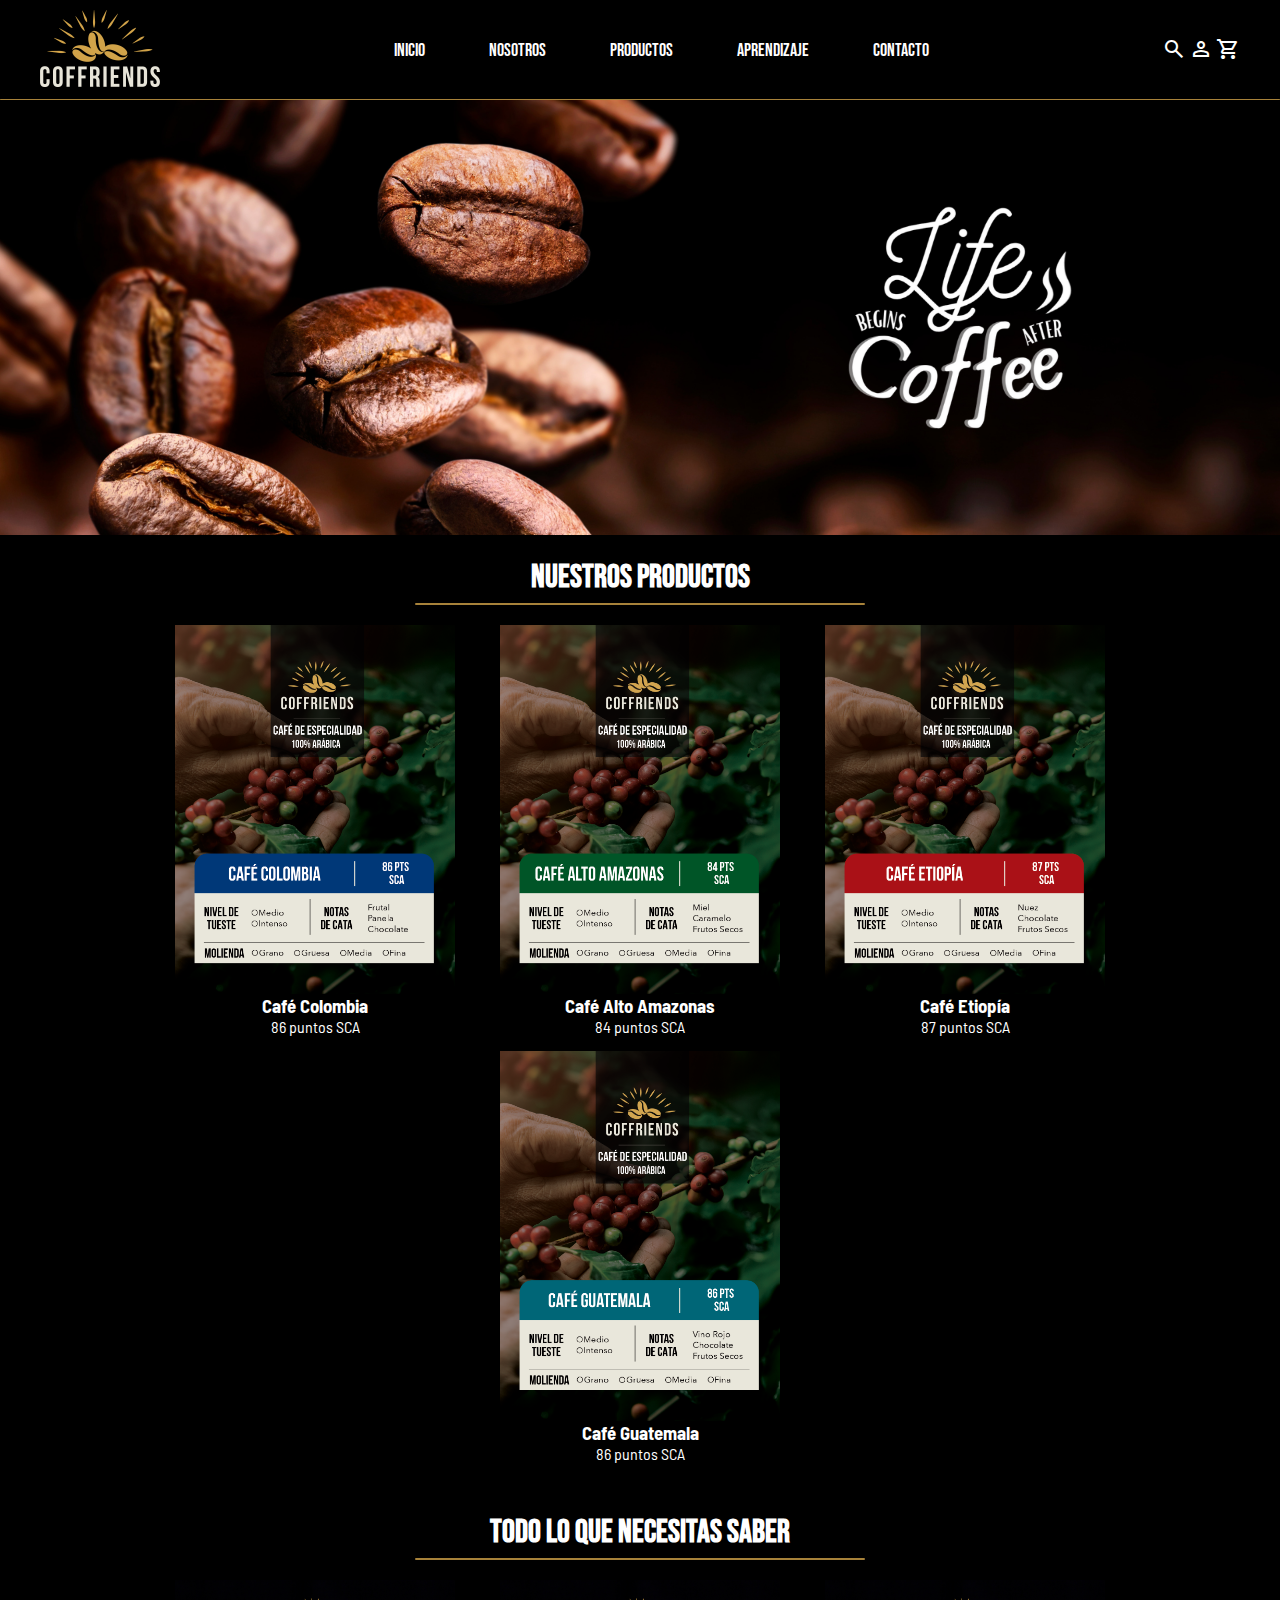
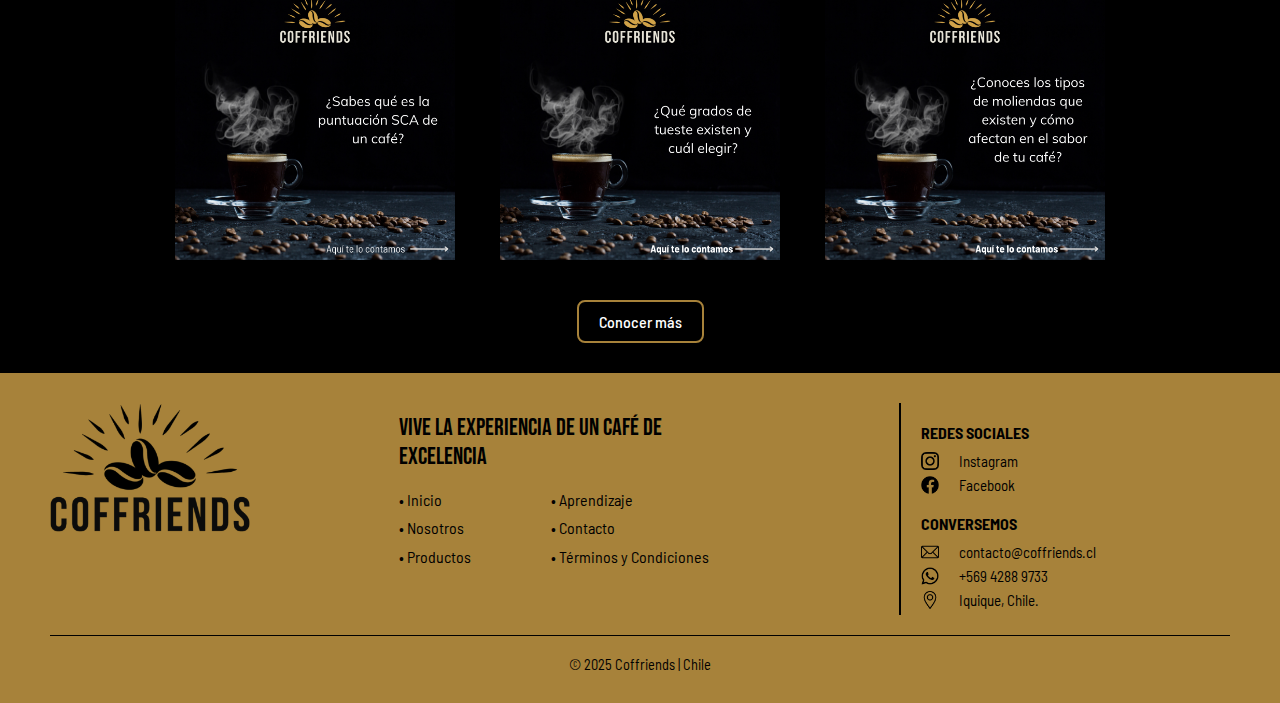
<file: index.html>
<!DOCTYPE html>
<html lang="es">
  <head>
    <meta charset="UTF-8" />
    <meta name="viewport" content="width=device-width, initial-scale=1.0" />
    <meta name="keywords" content="cafe, cafe de especialidad" />
    <title>Coffriends</title>
    <meta
      name="description"
      content="Amantes de compartir buenos momentos con amigos y un buen café"
    />
    <link rel="shortcut icon" href="icons/Coffriends.ico" type="image/x-icon" />
    <link rel="stylesheet" href="css/style.css" />
    <link rel="preconnect" href="https://fonts.googleapis.com" />
    <link rel="preconnect" href="https://fonts.gstatic.com" crossorigin />
    <link
      rel="stylesheet"
      href="https://fonts.googleapis.com/css2?family=Material+Symbols+Outlined"
    />
    <link
      href="https://fonts.googleapis.com/css2?family=Barlow+Semi+Condensed:ital,wght@0,100;0,200;0,300;0,400;0,500;0,600;0,700;0,800;0,900;1,100;1,200;1,300;1,400;1,500;1,600;1,700;1,800;1,900&family=Bebas+Neue&display=swap"
      rel="stylesheet"
    />
  </head>
  <body>
    <header id="header-coffriends">
      <div class="logo_coffriends">
        <a href="index.html"
          ><img src="images/logo_coffriends.png" alt="logo_coffriends"
        /></a>
      </div>
      <nav class="menu">
        <ul>
          <li><a href="index.html">Inicio</a></li>
          <li><a href="pages/nosotros.html">Nosotros</a></li>
          <li><a href="pages/productos.html">Productos</a></li>
          <li><a href="pages/aprendizaje.html">Aprendizaje</a></li>
          <li><a href="pages/contacto.html">Contacto</a></li>
        </ul>
      </nav>
      <button class="menu-toggle" aria-label="Abrir menú">
        <span class="material-symbols-outlined">menu</span>
      </button>
      <div class="icons">
        <span class="material-symbols-outlined"> search </span>
        <span class="material-symbols-outlined"> person </span>
        <span class="material-symbols-outlined">shopping_cart</span>
      </div>
    </header>
    <main>
      <section class="img_home">
        <img src="images/img_home.png" alt="img_home" />
      </section>
      <section class="nuestros_productos_home">
        <h2>NUESTROS PRODUCTOS</h2>
        <section class="productos_home">
          <div class="cafe_colombia">
            <!--FALTA REDIRECCIONAR A SECCION DE CADA PRODUCTO-->
            <img src="images/cafe_colombia.png" alt="Etiqueta_cafe_colombia" />
            <h3>Café Colombia</h3>
            <p>86 puntos SCA</p>
          </div>
          <div class="cafe_alto_amazonas">
            <!--FALTA REDIRECCIONAR A SECCION DE CADA PRODUCTO-->
            <img
              src="images/Cafe_alto_amazonas.png"
              alt="Etiqueta_cafe_alto_amazonas"
            />
            <h3>Café Alto Amazonas</h3>
            <p>84 puntos SCA</p>
          </div>
          <div class="cafe_etiopia">
            <!--FALTA REDIRECCIONAR A SECCION DE CADA PRODUCTO-->
            <img src="images/cafe_etiopia.png" alt="Etiqueta_cafe_etiopia" />
            <h3>Café Etiopía</h3>
            <p>87 puntos SCA</p>
          </div>
          <div class="cafe_guatemala">
            <!--FALTA REDIRECCIONAR A SECCION DE CADA PRODUCTO-->
            <img
              src="images/cafe_guatemala.png"
              alt="Etiqueta_cafe_guatemala"
            />
            <h3>Café Guatemala</h3>
            <p>86 puntos SCA</p>
          </div>
        </section>
      </section>
      <section class="aprendizaje_home">
        <h2>TODO LO QUE NECESITAS SABER</h2>
        <section class="blogs">
          <div class="puntuacion_SCA_home">
            <!--FALTA REDIRECCIONAR A SECCION DE CADA BLOG-->
            <img
              src="images/caratula_puntuacion_SCA.png"
              alt="caratula_puntuacion_SCA"
            />
          </div>
          <div class="grados_tueste_home">
            <!--FALTA REDIRECCIONAR A SECCION DE CADA BLOG-->
            <img
              src="images/caratula_grados_tueste.png"
              alt="caratula_grados_tueste"
            />
          </div>
          <div class="tipos_molienda_home">
            <!--FALTA REDIRECCIONAR A SECCION DE CADA BLOG-->
            <img
              src="images/caratula_tipos_molienda.png"
              alt="tipos_molienda"
            />
          </div>
        </section>
        <div class="contenedor-boton">
          <a class="boton" href="pages/aprendizaje.html">Conocer más</a>
        </div>
      </section>
    </main>
    <footer class="footer">
      <div class="footer-contenido">
        <!-- Logo y lema -->
        <div class="footer-seccion">
          <img
            src="images/logo_black_coffriends.png"
            alt="logo_black_coffriends"
            class="footer-logo"
          />
        </div>
        <!-- Navegación -->
        <div class="footer-seccion footer-nav">
          <p class="footer-lema">
            VIVE LA EXPERIENCIA DE UN CAFÉ DE EXCELENCIA
          </p>
          <div class="footer-links-doble">
            <ul>
              <li><a href="index.html">• Inicio</a></li>
              <li><a href="pages/nosotros.html">• Nosotros</a></li>
              <li><a href="pages/productos.html">• Productos</a></li>
            </ul>
            <ul>
              <li><a href="pages/aprendizaje.html">• Aprendizaje</a></li>
              <li><a href="pages/contacto.html">• Contacto</a></li>
              <li>• Términos y Condiciones</li>
            </ul>
          </div>
        </div>
        <!-- Redes sociales y contacto -->
        <div class="footer-seccion footer-contacto">
          <p class="footer-titulos">REDES SOCIALES</p>
          <p class="icono-linea">
            <a
              href="https://www.instagram.com/coffriends_cl"
              target="_blank"
              rel="noopener noreferrer"
            >
              <img src="icons/instagram-icon.png" class="icono" />Instagram
            </a>
          </p>
          <p class="icono-linea">
            <a
              href="https://www.facebook.com/coffrindscl"
              target="_blank"
              rel="noopener noreferrer"
            >
              <img src="icons/facebook-icon.png" class="icono" />Facebook
            </a>
          </p>

          <p class="footer-titulos">CONVERSEMOS</p>
          <p class="icono-linea">
            <a href="mailto:contacto@coffriends.cl">
              <img src="icons/email-icon.png" class="icono" />
              contacto@coffriends.cl
            </a>
          </p>
          <p class="icono-linea">
            <a
              href="https://wa.me/56942889733"
              target="_blank"
              rel="noopener noreferrer"
            >
              <img src="icons/whatsapp-icon.png" class="icono" />+569 4288 9733
            </a>
          </p>

          <p class="icono-linea">
            <a
              href="https://www.google.com/maps/place/Iquique,+Tarapacá,+Chile"
              target="_blank"
              rel="noopener noreferrer"
            >
              <img src="icons/location-icon.png" class="icono" />Iquique, Chile.
            </a>
          </p>
        </div>
      </div>
      <div class="footer-propiedad">© 2025 Coffriends | Chile</div>
    </footer>
    <script>
      const toggleBtn = document.querySelector(".menu-toggle");
      const menu = document.querySelector(".menu ul");

      toggleBtn.addEventListener("click", () => {
        menu.classList.toggle("show");
      });
    </script>
  </body>
</html>
</file>
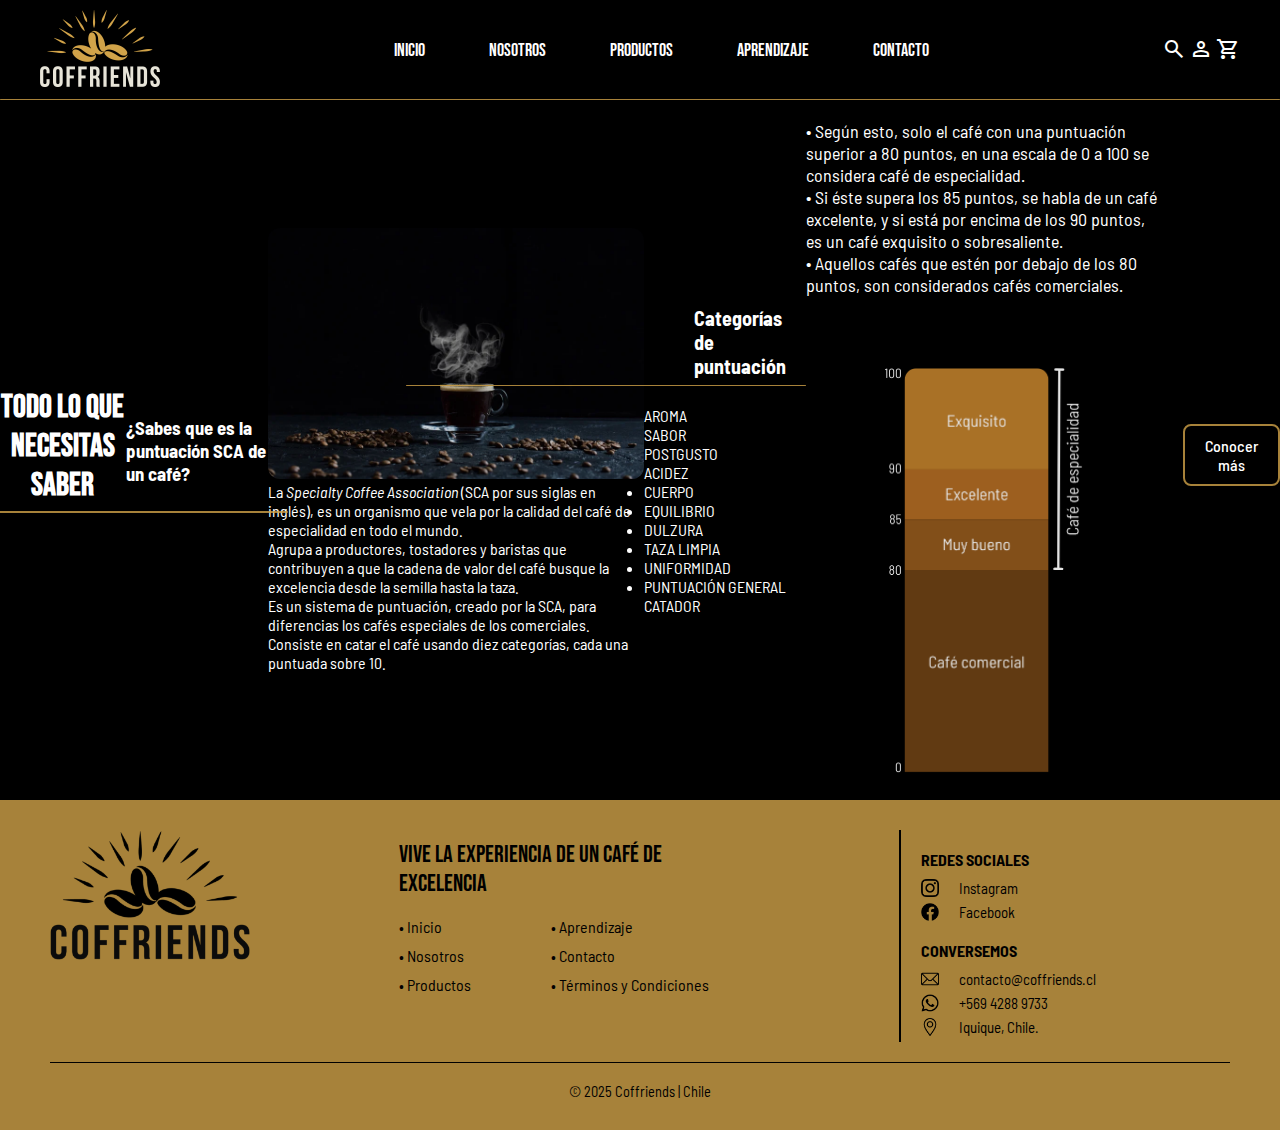
<file: pages/aprendizaje.html>
<!DOCTYPE html>
<html lang="es">
  <head>
    <meta charset="UTF-8" />
    <meta name="viewport" content="width=device-width, initial-scale=1.0" />
    <meta name="keywords" content="cafe, cafe de especialidad" />
    <title>Coffriends</title>
    <meta
      name="description"
      content="Amantes de compartir buenos momentos con amigos y un buen café"
    />
    <link
      rel="shortcut icon"
      href="../icons/Coffriends.ico"
      type="image/x-icon"
    />
    <link rel="stylesheet" href="../css/style.css" />
    <link rel="preconnect" href="https://fonts.googleapis.com" />
    <link rel="preconnect" href="https://fonts.gstatic.com" crossorigin />
    <link
      rel="stylesheet"
      href="https://fonts.googleapis.com/css2?family=Material+Symbols+Outlined"
    />
    <link
      href="https://fonts.googleapis.com/css2?family=Barlow+Semi+Condensed:ital,wght@0,100;0,200;0,300;0,400;0,500;0,600;0,700;0,800;0,900;1,100;1,200;1,300;1,400;1,500;1,600;1,700;1,800;1,900&family=Bebas+Neue&display=swap"
      rel="stylesheet"
    />
  </head>
  <body>
    <header id="header-coffriends">
      <div class="logo_coffriends">
        <a href="../index.html"
          ><img src="../images/logo_coffriends.png" alt="logo_coffriends"
        /></a>
      </div>
      <nav class="menu">
        <ul>
          <li><a href="../index.html">Inicio</a></li>
          <li><a href="../pages/nosotros.html">Nosotros</a></li>
          <li><a href="../pages/productos.html">Productos</a></li>
          <li><a href="../pages/aprendizaje.html">Aprendizaje</a></li>
          <li><a href="../pages/contacto.html">Contacto</a></li>
        </ul>
      </nav>
      <button class="menu-toggle" aria-label="Abrir menú">
        <span class="material-symbols-outlined">menu</span>
      </button>
      <div class="icons">
        <span class="material-symbols-outlined"> search </span>
        <span class="material-symbols-outlined"> person </span>
        <span class="material-symbols-outlined">shopping_cart</span>
      </div>
    </header>
    <main>
      <section class="aprendizaje">
        <h2>TODO LO QUE NECESITAS SABER</h2>

        <h3>¿Sabes que es la puntuación SCA de un café?</h3>
        <div class="puntuacion_SCA">
          <img
            src="../images/fondo_aprendizaje.webp"
            alt="imagen_fondo_aprendizaje"
          />
          <p>
            La <em>Specialty Coffee Association</em> (SCA por sus siglas en
            inglés), es un organismo que vela por la calidad del café de
            especialidad en todo el mundo.<br />
            Agrupa a productores, tostadores y baristas que contribuyen a que la
            cadena de valor del café busque la excelencia desde la semilla hasta
            la taza.<br />
            Es un sistema de puntuación, creado por la SCA, para diferencias los
            cafés especiales de los comerciales.<br />
            Consiste en catar el café usando diez categorías, cada una puntuada
            sobre 10.<br />
          </p>
        </div>
        <div class="categorias_puntuacion">
          <h4>Categorías de puntuación</h4>
          <ul>
            <li>AROMA</li>
            <li>SABOR</li>
            <li>POSTGUSTO</li>
            <li>ACIDEZ</li>
            <li>CUERPO</li>
            <li>EQUILIBRIO</li>
            <li>DULZURA</li>
            <li>TAZA LIMPIA</li>
            <li>UNIFORMIDAD</li>
            <li>PUNTUACIÓN GENERAL CATADOR</li>
          </ul>
        </div>
        <div class="escala_SCA">
          <p>
            • Según esto, solo el café con una puntuación superior a 80 puntos,
            en una escala de 0 a 100 se considera café de especialidad.<br />
            • Si éste supera los 85 puntos, se habla de un café excelente, y si
            está por encima de los 90 puntos, es un café exquisito o
            sobresaliente.<br />
            • Aquellos cafés que estén por debajo de los 80 puntos, son
            considerados cafés comerciales.
          </p>
          <img src="../images/puntos_SCA.png" alt="eslaca_puntos_SCA" />
        </div>
        <a class="boton" href="../pages/aprendizaje.html">Conocer más</a>
      </section>
    </main>
    <footer class="footer">
      <div class="footer-contenido">
        <!-- Logo y lema -->
        <div class="footer-seccion">
          <img
            src="../images/logo_black_coffriends.png"
            alt="logo_black_coffriends"
            class="footer-logo"
          />
        </div>
        <!-- Navegación -->
        <div class="footer-seccion footer-nav">
          <p class="footer-lema">
            VIVE LA EXPERIENCIA DE UN CAFÉ DE EXCELENCIA
          </p>
          <div class="footer-links-doble">
            <ul>
              <li><a href="../index.html">• Inicio</a></li>
              <li><a href="../pages/nosotros.html">• Nosotros</a></li>
              <li><a href="../pages/productos.html">• Productos</a></li>
            </ul>
            <ul>
              <li><a href="../pages/aprendizaje.html">• Aprendizaje</a></li>
              <li><a href="../pages/contacto.html">• Contacto</a></li>
              <li>• Términos y Condiciones</li>
            </ul>
          </div>
        </div>
        <!-- Redes sociales y contacto -->
        <div class="footer-seccion footer-contacto">
          <p class="footer-titulos">REDES SOCIALES</p>
          <p class="icono-linea">
            <a
              href="https://www.instagram.com/coffriends_cl"
              target="_blank"
              rel="noopener noreferrer"
            >
              <img src="../icons/instagram-icon.png" class="icono" />Instagram
            </a>
          </p>
          <p class="icono-linea">
            <a
              href="https://www.facebook.com/coffrindscl"
              target="_blank"
              rel="noopener noreferrer"
            >
              <img src="../icons/facebook-icon.png" class="icono" />Facebook
            </a>
          </p>

          <p class="footer-titulos">CONVERSEMOS</p>
          <p class="icono-linea">
            <a href="mailto:contacto@coffriends.cl">
              <img src="../icons/email-icon.png" class="icono" />
              contacto@coffriends.cl
            </a>
          </p>
          <p class="icono-linea">
            <a
              href="https://wa.me/56942889733"
              target="_blank"
              rel="noopener noreferrer"
            >
              <img src="../icons/whatsapp-icon.png" class="icono" />+569 4288
              9733
            </a>
          </p>

          <p class="icono-linea">
            <a
              href="https://www.google.com/maps/place/Iquique,+Tarapacá,+Chile"
              target="_blank"
              rel="noopener noreferrer"
            >
              <img src="../icons/location-icon.png" class="icono" />Iquique,
              Chile.
            </a>
          </p>
        </div>
      </div>
      <div class="footer-propiedad">© 2025 Coffriends | Chile</div>
    </footer>
    <script>
      const toggleBtn = document.querySelector(".menu-toggle");
      const menu = document.querySelector(".menu ul");

      toggleBtn.addEventListener("click", () => {
        menu.classList.toggle("show");
      });
    </script>
  </body>
</html>
</file>
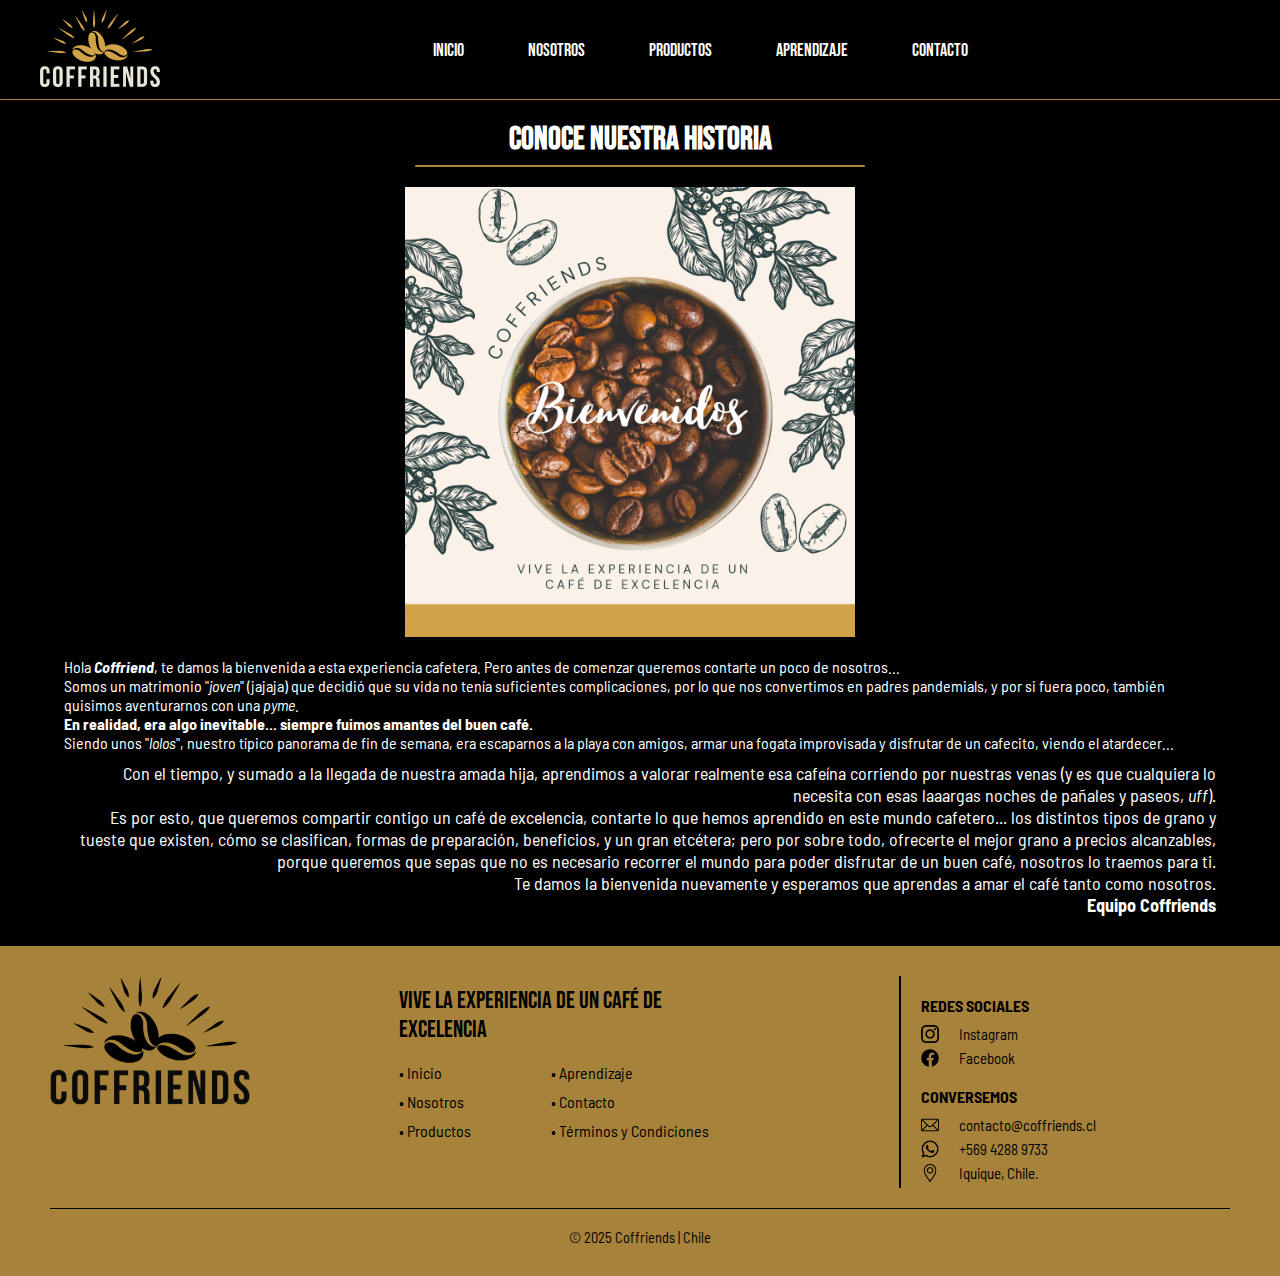
<file: pages/nosotros.html>
<!DOCTYPE html>
<html lang="es">
  <head>
    <meta charset="UTF-8" />
    <meta name="viewport" content="width=device-width, initial-scale=1.0" />
    <meta name="keywords" content="cafe, cafe de especialidad" />
    <title>Coffriends</title>
    <meta
      name="description"
      content="Amantes de compartir buenos momentos con amigos y un buen café"
    />
    <link rel="shortcut icon" href="../icons/Coffriends.ico" type="image/x-icon" />
    <link rel="stylesheet" href="../css/style.css" />
    <link rel="preconnect" href="https://fonts.googleapis.com" />
    <link rel="preconnect" href="https://fonts.gstatic.com" crossorigin />
    <link
      href="https://fonts.googleapis.com/css2?family=Barlow+Semi+Condensed:ital,wght@0,100;0,200;0,300;0,400;0,500;0,600;0,700;0,800;0,900;1,100;1,200;1,300;1,400;1,500;1,600;1,700;1,800;1,900&family=Bebas+Neue&display=swap"
      rel="stylesheet"
    />
  </head>
  <body>
    <header id="header-coffriends">
      <div class="logo_coffriends">
        <a href="../index.html"
          ><img src="../images/logo_coffriends.png" alt="logo_coffriends"
        /></a>
      </div>
      <nav class="menu">
        <ul>
          <li><a href="../index.html">Inicio</a></li>
          <li><a href="../pages/nosotros.html">Nosotros</a></li>
          <li><a href="../pages/productos.html">Productos</a></li>
          <li><a href="../pages/aprendizaje.html">Aprendizaje</a></li>
          <li><a href="../pages/contacto.html">Contacto</a></li>
        </ul>
      </nav>
      <div class="icons">
        <!--FALTA AGREGAR ICONOS-->
      </div>
    </header>
    <main>
      <section class="nosotros">
        <h2>CONOCE NUESTRA HISTORIA</h2>
        <section class="nosotros_p1">
          <img src="../images/Bienvenidos.png" alt="imagen_bienvenida" />
          <p>
            Hola <b><em>Coffriend</em></b
            >, te damos la bienvenida a esta experiencia cafetera. Pero antes de
            comenzar queremos contarte un poco de nosotros...<br />

            Somos un matrimonio "<em>joven</em>" (jajaja) que decidió que su
            vida no tenía suficientes complicaciones, por lo que nos convertimos
            en padres pandemials, y por si fuera poco, también quisimos
            aventurarnos con una <em>pyme</em>.<br />

            <b
              >En realidad, era algo inevitable... siempre fuimos amantes del
              buen café.</b
            ><br />

            Siendo unos "<em>lolos</em>", nuestro típico panorama de fin de
            semana, era escaparnos a la playa con amigos, armar una fogata
            improvisada y disfrutar de un cafecito, viendo el atardecer...
          </p>
        </section>
        <section class="nosotros_p2">
          <p>
            Con el tiempo, y sumado a la llegada de nuestra amada hija,
            aprendimos a valorar realmente esa cafeína corriendo por nuestras
            venas (y es que cualquiera lo necesita con esas laaargas noches de
            pañales y paseos,
            <em>uff</em>).<br />

            Es por esto, que queremos compartir contigo un café de excelencia,
            contarte lo que hemos aprendido en este mundo cafetero... los
            distintos tipos de grano y tueste que existen, cómo se clasifican,
            formas de preparación, beneficios, y un gran etcétera; pero por
            sobre todo, ofrecerte el mejor grano a precios alcanzables, porque
            queremos que sepas que no es necesario recorrer el mundo para poder
            disfrutar de un buen café, nosotros lo traemos para ti.<br />

            Te damos la bienvenida nuevamente y esperamos que aprendas a amar el
            café tanto como nosotros.
          </p>
          <section class="nosotros_p3">
            <p>
              <b>Equipo Coffriends</b>
            </p>
          </section>
        </section>
      </section>
    </main>
    <footer class="footer">
      <div class="footer-contenido">
        <!-- Logo y lema -->
        <div class="footer-seccion">
          <img
            src="../images/logo_black_coffriends.png"
            alt="logo_black_coffriends"
            class="footer-logo"
          />
        </div>
        <!-- Navegación -->
        <div class="footer-seccion footer-nav">
          <p class="footer-lema">
            VIVE LA EXPERIENCIA DE UN CAFÉ DE EXCELENCIA
          </p>
          <div class="footer-links-doble">
            <ul>
              <li><a href="../index.html">• Inicio</a></li>
              <li><a href="../pages/nosotros.html">• Nosotros</a></li>
              <li><a href="../pages/productos.html">• Productos</a></li>
            </ul>
            <ul>
              <li><a href="../pages/aprendizaje.html">• Aprendizaje</a></li>
              <li><a href="../pages/contacto.html">• Contacto</a></li>
              <li>• Términos y Condiciones</li>
            </ul>
          </div>
        </div>
        <!-- Redes sociales y contacto -->
        <div class="footer-seccion footer-contacto">
          <p class="footer-titulos">REDES SOCIALES</p>
          <p class="icono-linea">
            <a
              href="https://www.instagram.com/coffriends_cl"
              target="_blank"
              rel="noopener noreferrer"
            >
              <img src="../icons/instagram-icon.png" class="icono" />Instagram
            </a>
          </p>
          <p class="icono-linea">
            <a
              href="https://www.facebook.com/coffrindscl"
              target="_blank"
              rel="noopener noreferrer"
            >
              <img src="../icons/facebook-icon.png" class="icono" />Facebook
            </a>
          </p>

          <p class="footer-titulos">CONVERSEMOS</p>
          <p class="icono-linea">
            <a href="mailto:contacto@coffriends.cl">
              <img src="../icons/email-icon.png" class="icono" />
              contacto@coffriends.cl
            </a>
          </p>
          <p class="icono-linea">
            <a
              href="https://wa.me/56942889733"
              target="_blank"
              rel="noopener noreferrer"
            >
              <img src="../icons/whatsapp-icon.png" class="icono" />+569 4288 9733
            </a>
          </p>

          <p class="icono-linea">
            <a
              href="https://www.google.com/maps/place/Iquique,+Tarapacá,+Chile"
              target="_blank"
              rel="noopener noreferrer"
            >
              <img src="../icons/location-icon.png" class="icono" />Iquique,
              Chile.
            </a>
          </p>
        </div>
      </div>
      <div class="footer-propiedad">© 2025 Coffriends | Chile</div>
    </footer>
  </body>
</html>
</file>
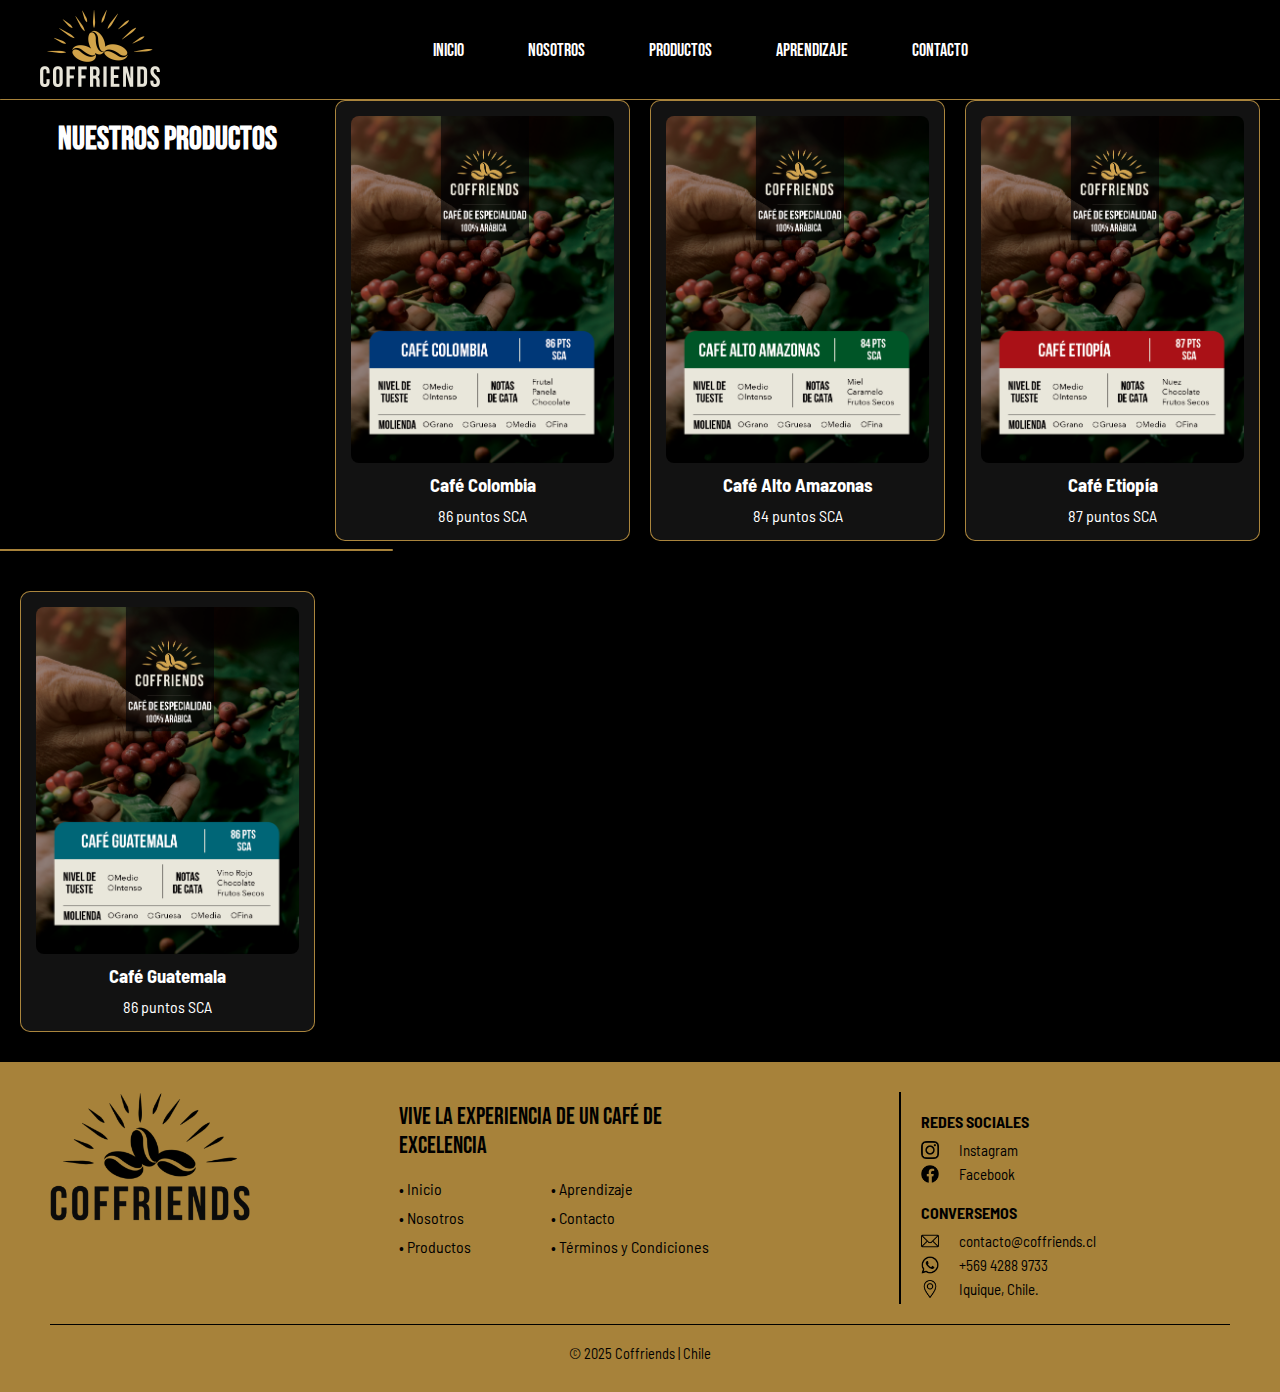
<file: pages/productos.html>
<!DOCTYPE html>
<html lang="es">
  <head>
    <meta charset="UTF-8" />
    <meta name="viewport" content="width=device-width, initial-scale=1.0" />
    <meta name="keywords" content="cafe, cafe de especialidad" />
    <title>Coffriends</title>
    <meta
      name="description"
      content="Amantes de compartir buenos momentos con amigos y un buen café"
    />
    <link rel="shortcut icon" href="../icons/Coffriends.ico" type="image/x-icon" />
    <link rel="stylesheet" href="../css/style.css" />
    <link rel="preconnect" href="https://fonts.googleapis.com" />
    <link rel="preconnect" href="https://fonts.gstatic.com" crossorigin />
    <link
      href="https://fonts.googleapis.com/css2?family=Barlow+Semi+Condensed:ital,wght@0,100;0,200;0,300;0,400;0,500;0,600;0,700;0,800;0,900;1,100;1,200;1,300;1,400;1,500;1,600;1,700;1,800;1,900&family=Bebas+Neue&display=swap"
      rel="stylesheet"
    />
  </head>
  <body>
    <header id="header-coffriends">
      <div class="logo_coffriends">
        <a href="../index.html"
          ><img src="/images/logo_coffriends.png" alt="logo_coffriends"
        /></a>
      </div>
      <nav class="menu">
        <ul>
          <li><a href="../index.html">Inicio</a></li>
          <li><a href="../pages/nosotros.html">Nosotros</a></li>
          <li><a href="../pages/productos.html">Productos</a></li>
          <li><a href="../pages/aprendizaje.html">Aprendizaje</a></li>
          <li><a href="../pages/contacto.html">Contacto</a></li>
        </ul>
      </nav>
      <div class="icons">
        <!--FALTA AGREGAR ICONOS-->
      </div>
    </header>
    <main>
      <section class="productos">
        <h2>NUESTROS PRODUCTOS</h2>
        <div class="cafe_colombia">
          <!--FALTA REDIRECCIONAR A SECCION DE CADA PRODUCTO-->
          <img src="../images/cafe_colombia.png" alt="Etiqueta_cafe_colombia" />
          <h3>Café Colombia</h3>
          <p>86 puntos SCA</p>
        </div>
        <div class="cafe_alto_amazonas">
          <!--FALTA REDIRECCIONAR A SECCION DE CADA PRODUCTO-->
          <img
            src="../images/Cafe_alto_amazonas.png"
            alt="Etiqueta_cafe_alto_amazonas"
          />
          <h3>Café Alto Amazonas</h3>
          <p>84 puntos SCA</p>
        </div>
        <div class="cafe_etiopia">
          <!--FALTA REDIRECCIONAR A SECCION DE CADA PRODUCTO-->
          <img src="../images/cafe_etiopia.png" alt="Etiqueta_cafe_etiopia" />
          <h3>Café Etiopía</h3>
          <p>87 puntos SCA</p>
        </div>
        <div class="cafe_guatemala">
          <!--FALTA REDIRECCIONAR A SECCION DE CADA PRODUCTO-->
          <img
            src="../images/cafe_guatemala.png"
            alt="Etiqueta_cafe_guatemala"
          />
          <h3>Café Guatemala</h3>
          <p>86 puntos SCA</p>
        </div>
      </section>
    </main>
    <footer class="footer">
      <div class="footer-contenido">
        <!-- Logo y lema -->
        <div class="footer-seccion">
          <img
            src="../images/logo_black_coffriends.png"
            alt="logo_black_coffriends"
            class="footer-logo"
          />
        </div>
        <!-- Navegación -->
        <div class="footer-seccion footer-nav">
          <p class="footer-lema">
            VIVE LA EXPERIENCIA DE UN CAFÉ DE EXCELENCIA
          </p>
          <div class="footer-links-doble">
            <ul>
              <li><a href="../index.html">• Inicio</a></li>
              <li><a href="../pages/nosotros.html">• Nosotros</a></li>
              <li><a href="../pages/productos.html">• Productos</a></li>
            </ul>
            <ul>
              <li><a href="../pages/aprendizaje.html">• Aprendizaje</a></li>
              <li><a href="../pages/contacto.html">• Contacto</a></li>
              <li>• Términos y Condiciones</li>
            </ul>
          </div>
        </div>
        <!-- Redes sociales y contacto -->
        <div class="footer-seccion footer-contacto">
          <p class="footer-titulos">REDES SOCIALES</p>
          <p class="icono-linea">
            <a
              href="https://www.instagram.com/coffriends_cl"
              target="_blank"
              rel="noopener noreferrer"
            >
              <img src="../icons/instagram-icon.png" class="icono" />Instagram
            </a>
          </p>
          <p class="icono-linea">
            <a
              href="https://www.facebook.com/coffrindscl"
              target="_blank"
              rel="noopener noreferrer"
            >
              <img src="../icons/facebook-icon.png" class="icono" />Facebook
            </a>
          </p>

          <p class="footer-titulos">CONVERSEMOS</p>
          <p class="icono-linea">
            <a href="mailto:contacto@coffriends.cl">
              <img src="../icons/email-icon.png" class="icono" />
              contacto@coffriends.cl
            </a>
          </p>
          <p class="icono-linea">
            <a
              href="https://wa.me/56942889733"
              target="_blank"
              rel="noopener noreferrer"
            >
              <img src="../icons/whatsapp-icon.png" class="icono" />+569 4288 9733
            </a>
          </p>

          <p class="icono-linea">
            <a
              href="https://www.google.com/maps/place/Iquique,+Tarapacá,+Chile"
              target="_blank"
              rel="noopener noreferrer"
            >
              <img src="../icons/location-icon.png" class="icono" />Iquique,
              Chile.
            </a>
          </p>
        </div>
      </div>
      <div class="footer-propiedad">© 2025 Coffriends | Chile</div>
    </footer>
  </body>
</html>
</file>
<file: css/style.css>
*,
*::before,
*::after {
  box-sizing: border-box;
}

* {
  color: white;
  margin: 0;
  padding: 0;
}

body {
  background-color: black;
  font-family: "Barlow Semi Condensed", sans-serif;
}

/*HEADER*/
#header-coffriends {
  display: flex;
  justify-content: space-between;
  align-items: center;
  padding: 10px 40px;
  position: sticky;
  top: 0;
  z-index: 1;
  background-color: black;
}

#header-coffriends::after {
  content: "";
  position: absolute;
  left: 50%;
  transform: translateX(-50%);
  bottom: 0;
  height: 1px;
  width: 100%;
  background-color: #d1a349cc;
  border-radius: 1px;
}

.logo_coffriends img {
  width: 120px;
}

.menu-toggle {
  display: none;
  background: none;
  border: none;
  color: white;
  font-size: 28px;
  cursor: pointer;
}

.menu ul {
  display: flex;
  list-style: none;
}

.menu li {
  margin: 0 10px;
}

.menu a {
  text-decoration: none;
  font-size: 18px;
  text-transform: uppercase;
  padding: 12px 22px;
  font-family: "Bebas Neue", sans-serif;
  transition: all 0.3s ease;
}

.menu a:hover {
  border: solid 2px #d1a349cc;
  border-radius: 5px;
  padding: 10px 20px;
  background-color: #d1a449af;
}

/* IMAGEN HOME */
.img_home img {
  width: 100%;
}

/* TITULOS */
h2,
h4,
h5 {
  position: relative;
  display: block;
  padding-bottom: 8px;
  margin: 20px 0;
}

h2 {
  font-size: 32px;
  font-weight: bold;
  text-align: center;
  text-transform: uppercase;
  font-family: "Bebas Neue", sans-serif;
}

h2::after {
  content: "";
  position: absolute;
  left: 50%;
  transform: translateX(-50%);
  bottom: 0;
  height: 2px;
  width: 450px;
  background-color: #d1a349cc;
  border-radius: 2px;
}

h4,
h5 {
  font-size: 20px;
  text-align: left;
  margin-left: 50px;
}

h4::after {
  content: "";
  position: absolute;
  transform: translateX(-95%);
  bottom: 0;
  height: 1px;
  width: 400px;
  background-color: #d1a349cc;
  border-radius: 2px;
}

h5::after {
  content: "";
  position: absolute;
  transform: translateX(-90%);
  bottom: 0;
  height: 1px;
  width: 260px;
  background-color: #d1a349cc;
  border-radius: 2px;
}

/*FOOTER*/
.footer {
  background-color: #d1a349cc;
  padding: 30px 50px;
  font-family: "Barlow Semi Condensed", sans-serif;
  color: black;
}

.footer * {
  color: black;
}

.footer-contenido {
  display: flex;
  justify-content: space-between;
  align-items: flex-start;
  flex-wrap: wrap;
  border-bottom: 1px solid black;
  padding-bottom: 20px;
  gap: 40px;
}

.footer-seccion {
  flex: 1;
  min-width: 250px;
}

.footer-logo {
  width: 200px;
}

.footer-lema {
  margin-top: 10px;
  font-family: "Bebas Neue", sans-serif;
  font-size: 24px;
}

.footer-links-doble {
  display: flex;
  justify-content: space-between;
  margin-top: 15px;
}

.footer-links-doble ul {
  list-style: none;
  padding: 0;
  line-height: 1.8;
  font-size: 16px;
}

.footer-links-doble a {
  text-decoration: none;
}

.footer-titulos {
  font-weight: bold;
  margin: 20px 0 10px;
}

.footer-contacto {
  border-left: 2px solid black;
  padding-left: 20px;
  margin-left: 150px;
}

.footer-contacto a {
  text-decoration: none;
  color: inherit;
  display: inline-flex;
  align-items: center;
  gap: 10px;
  transition: color 0.3s ease, font-weight 0.3s ease;
}

.footer-contacto a:hover {
  color: black;
  font-weight: bold;
}

.footer-propiedad {
  text-align: center;
  margin-top: 20px;
  font-size: 0.9em;
}

.icono-linea {
  display: flex;
  align-items: center;
  margin: 6px 0;
  font-size: 15px;
}

.icono {
  width: 18px;
  margin-right: 10px;
}

/*SECCIONES: PRODUCTOS HOME / APRENDIZAJE HOME */
.nuestros_productos_home {
  justify-items: center;
  margin-bottom: 50px;
}

.productos_home,
.blogs {
  display: flex;
  justify-content: center;
  flex-wrap: wrap;
  gap: 15px;
  padding: 0 20px;
}

.productos_home > div,
.blogs > div {
  display: flex;
  flex-direction: column;
  align-items: center;
  text-align: center;
  width: 280px;
  margin: 0 15px;
}

.productos_home img,
.blogs img {
  width: 100%;
  max-width: 300px;
  height: auto;
  object-fit: contain;
}

/* BOTÓN GENERAL */
.boton {
  display: inline-block;
  border: 2px solid #d1a349cc;
  color: white;
  text-decoration: none;
  padding: 10px 20px;
  border-radius: 8px;
  margin: 40px auto 30px;
  font-weight: 500;
  text-align: center;
  background-color: transparent;
  transition: all 0.3s ease;
}

.boton:hover {
  background-color: #d1a449af;
  color: black;
  font-weight: 700;
}

.contenedor-boton {
  text-align: center;
}

/*NOSOTROS*/
.nosotros_p1 {
  display: flex;
  flex-wrap: wrap;
  gap: 20px;
  justify-content: center;
  align-items: center;
  padding: 0 5%;
}

.nosotros_p1 img {
  max-width: 450px;
  height: auto;
  flex: 1 1 300px;
  margin-right: 20px;
}

.nosotros_p1 div {
  flex: 1 1 400px;
  font-size: 18px;
  text-align: justify;
}

.nosotros div p {
  margin-bottom: 10px;
}

.nosotros_p2 {
  text-align: right;
  padding: 10px 5% 30px;
  font-size: 18px;
}

/*PRODUCTOS*/
.productos {
  display: grid;
  grid-template-columns: repeat(auto-fit, minmax(280px, 1fr));
  gap: 20px;
  padding: 0 20px;
  justify-items: center;
}

.productos > div {
  display: flex;
  flex-direction: column;
  align-items: center;
  text-align: center;
  width: 100%;
  max-width: 300px;
  background-color: #121212;
  border: 1px solid #d1a349cc;
  border-radius: 10px;
  padding: 15px;
  transition: transform 0.3s ease, box-shadow 0.3s ease;
  margin-bottom: 30px;
}

.productos > div:hover {
  transform: translateY(-5px);
  box-shadow: 0 5px 15px rgba(209, 163, 73, 0.6);
}

.productos img {
  width: 100%;
  height: auto;
  border-radius: 8px;
  object-fit: contain;
  margin-bottom: 10px;
}

.productos h3 {
  margin-bottom: 10px;
  color: white;
}

/* Botón comprar */
.boton-comprar {
  display: inline-flex;
  align-items: center;
  gap: 8px;
  background-color: transparent;
  border: 2px solid #d1a349cc;
  color: white;
  padding: 10px 18px;
  border-radius: 8px;
  font-weight: 600;
  cursor: pointer;
  transition: background-color 0.3s ease, color 0.3s ease;
  margin-top: auto;
}

.boton-comprar:hover {
  background-color: #d1a449af;
  color: black;
}

.boton-comprar .icono-carrito {
  width: 20px;
  height: 20px;
  fill: currentColor;
}

/*APRENDIZAJE*/
.aprendizaje {
  position: relative;
  display: flex;
  justify-content: center;
  align-items: center;
}

.aprendizaje img {
  width: 100%;
  max-width: 1200px;
  filter: brightness(0.9);
  border-radius: 12px;
}

.texto_sobre_img_fondo_aprendizaje {
  position: absolute;
  top: 50%;
  right: 10%;
  transform: translateY(-70%);
  background-color: rgba(0, 0, 0, 0.5);
  padding: 30px;
  max-width: 550px;
  border-radius: 12px;
  text-align: left;
}

.texto_sobre_img_fondo_aprendizaje p {
  margin-bottom: 10px;
  font-size: 18px;
}

.Categorias {
  display: flex;
  justify-content: center;
  align-items: center;
  width: 100%;
  flex-wrap: wrap;
  gap: 15px;
  margin-bottom: 20px;
}

.Categorias p {
  display: inline-block;
  border: 2px solid #d1a349cc;
  padding: 10px 20px;
  border-radius: 8px;
  text-align: center;
}

.escala_SCA {
  display: flex;
  justify-content: center;
  align-items: center;
  flex-wrap: wrap;
  gap: 50px;
  padding: 20px;
  font-size: 18px;
}

.escala_SCA img {
  width: 100%;
  height: auto;
  max-width: 200px;
}

.escala_SCA p span {
  margin-right: 15px;
}
.escala_SCA p {
  display: flex;
  max-width: 600px;
  align-items: center;
  margin-bottom: 10px;
}

@media (max-width: 768px) {
  .texto_sobre_img_fondo_aprendizaje {
    position: static;
    transform: none;
    background-color: transparent;
    padding: 20px;
    max-width: 100%;
    text-align: justify;
  }

  .texto_sobre_img_fondo_aprendizaje p {
    font-size: 16px;
  }

  .aprendizaje {
    flex-direction: column;
    padding: 0 10px;
  }

  .aprendizaje img {
    border-radius: 8px;
  }
}

/*CONTACTO*/
.contacto {
  position: relative;
  display: flex;
  justify-content: center;
  align-items: center;
}

.contacto img {
  width: 100%;
  filter: brightness(0.9);
}

.detalle_contacto {
  position: absolute;
  top: 20%;
  left: 5%;
  right: 5%;
  color: white;
  background-color: rgba(0, 0, 0, 0.3);
  padding: 30px;
  max-width: 500px;
  border-radius: 12px;
  text-align: left;
}

.detalle_contacto p {
  margin-bottom: 10px;
  font-size: 20px;
}

.icono-linea-contacto p {
  display: absolute;
  margin: 6px 0;
  font-size: 20px;
}

.icono-linea-contacto img {
  width: 25px;
  margin-right: 10px;
}

.icono-linea-contacto a {
  text-decoration: none;
  margin-left: 20px;
}

.detalle_contacto_rrss {
  position: absolute;
  top: 60%;
  left: 5%;
  right: 5%;
  color: white;
  background-color: rgba(0, 0, 0, 0.3);
  padding: 30px;
  max-width: 500px;
  border-radius: 12px;
  text-align: left;
}

.detalle_contacto_rrss p,
.detalle_contacto_rrss h3 {
  margin-bottom: 10px;
  font-size: 20px;
}

.detalle_contacto_rrss a {
  text-decoration: none;
  margin-left: 20px;
}

/* MEDIA QUERIES */
@media (max-width: 768px) {
  #header-coffriends {
    flex-wrap: wrap;
  }

  .menu-toggle {
    display: block;
  }

  .menu ul {
    display: none;
    flex-direction: column;
    width: 100%;
    background-color: black;
    padding: 10px 0;
  }

  .menu ul.show {
    display: flex;
  }

  .menu li {
    margin: 5px 0;
    text-align: center;
  }

  .icons {
    margin-top: 10px;
    width: 100%;
    display: flex;
    justify-content: center;
    gap: 15px;
  }

  .nosotros_p1 {
    flex-direction: column;
    padding: 0 20px;
  }

  .nosotros_p1 img {
    margin-bottom: 20px;
    width: 100%;
  }

  .nosotros_p2 {
    padding-right: 30px;
  }

  .productos {
    grid-template-columns: repeat(auto-fit, minmax(200px, 1fr));
  }

  .footer-contenido {
    flex-direction: column;
    align-items: center;
    text-align: center;
  }

  .footer-seccion {
    margin-bottom: 20px;
  }

  .footer-contacto {
    border-left: none;
    padding-left: 0;
    margin-left: 0;
  }

  .footer-links-doble {
    flex-direction: column;
    align-items: center;
    gap: 10px;
  }

  .footer-links-doble ul {
    text-align: center;
  }
}

@media (max-width: 480px) {
  .logo_coffriends img {
    width: 100px;
  }

  h2::after {
    width: 200px;
  }

  .footer-logo {
    width: 150px;
  }

  .footer-lema {
    font-size: 20px;
  }

  .productos {
    grid-template-columns: 1fr;
    padding: 0 10px;
  }
}
</file>
